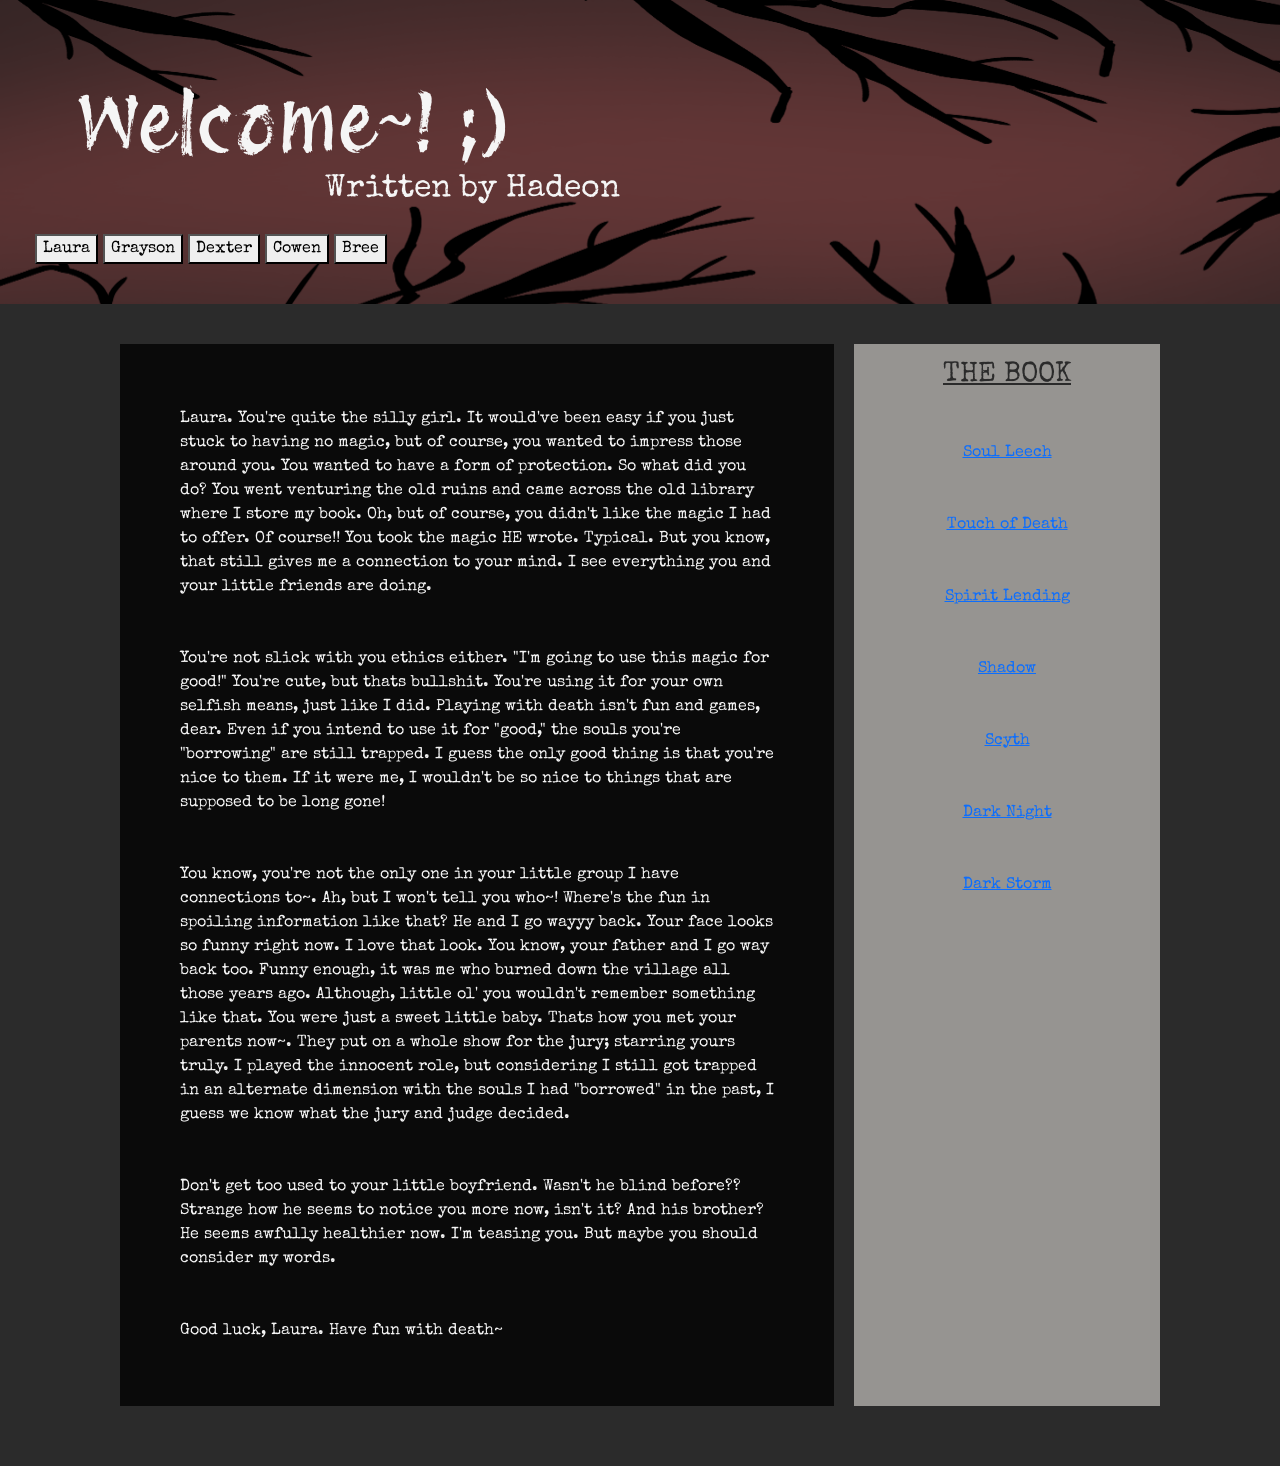
<file: index.html>
<!doctype html>
<html lang="en">
<head>
	<meta charset="utf-8">
	<title>THe sStArtT</title>
	<link rel="preconnect" href="https://fonts.googleapis.com">
	<link rel="preconnect" href="https://fonts.gstatic.com" crossorigin>
	<link href="https://fonts.googleapis.com/css2?family=Protest+Revolution&family=Special+Elite&family=Yuyu&display=swap" rel="stylesheet">
	<link href="https://cdn.jsdelivr.net/npm/bootstrap@5.3.8/dist/css/bootstrap.min.css" rel="stylesheet">
	<link rel="stylesheet" href="./assets/css/styles.css">
</head>
<body>

	
	<div class="header">
		<div class="section">
			<h1>Welcome~! ;)</h1>
			<h2>Written by Hadeon</h2>
			<div class="nav">
			<button class="button">Laura</button>
			<button class="button">Grayson</button>
			<button class="button">Dexter</button>
			<button class="button">Cowen</button>
			<button class="button">Bree</button>
			</div>
		</div>
	</div>

	<div class="section">
		<div class="row">
			<div class="col-1"> </div>
			<div class="col-7">
				<p>Laura. You're quite the silly girl. It would've been easy if you just stuck to having no magic, but of course, you wanted to impress those around you. You wanted to have a form of protection. So what did you do? You went venturing the old ruins and came across the old library where I store my book. Oh, but of course, you didn't like the magic I had to offer. Of course!! You took the magic HE wrote. Typical. But you know, that still gives me a connection to your mind. I see everything you and your little friends are doing.</p>
				<p>You're not slick with you ethics either. "I'm going to use this magic for good!" You're cute, but thats bullshit. You're using it for your own selfish means, just like I did. Playing with death isn't fun and games, dear. Even if you intend to use it for "good," the souls you're "borrowing" are still trapped. I guess the only good thing is that you're nice to them. If it were me, I wouldn't be so nice to things that are supposed to be long gone!</p>
				<p>You know, you're not the only one in your little group I have connections to~. Ah, but I won't tell you who~! Where's the fun in spoiling information like that? He and I go wayyy back. Your face looks so funny right now. I love that look. You know, your father and I go way back too. Funny enough, it was me who burned down the village all those years ago. Although, little ol' you wouldn't remember something like that. You were just a sweet little baby. Thats how you met your parents now~. They put on a whole show for the jury; starring yours truly. I played the innocent role, but considering I still got trapped in an alternate dimension with the souls I had "borrowed" in the past, I guess we know what the jury and judge decided.</p>
				<p>Don't get too used to your little boyfriend. Wasn't he blind before?? Strange how he seems to notice you more now, isn't it? And his brother? He seems awfully healthier now. I'm teasing you. But maybe you should consider my words.</p>
				<p>Good luck, Laura. Have fun with death~</p>
			</div>
		
			<div class="col-3">
				<h3>THE BOOK</h3>
				<p><a href="">Soul Leech</a></p>
				<p><a href="">Touch of Death</p>
				<p><a href="page2.html">Spirit Lending</a></p>
				<p><a href="">Shadow</p>
				<p><a href="">Scyth</p>
				<p><a href="">Dark Night</p>
				<p><a href="">Dark Storm</p>
			</div>
		</div>
	</div>
	<script src="./assets/js/main.js"></script>
</body>
</html>
</file>
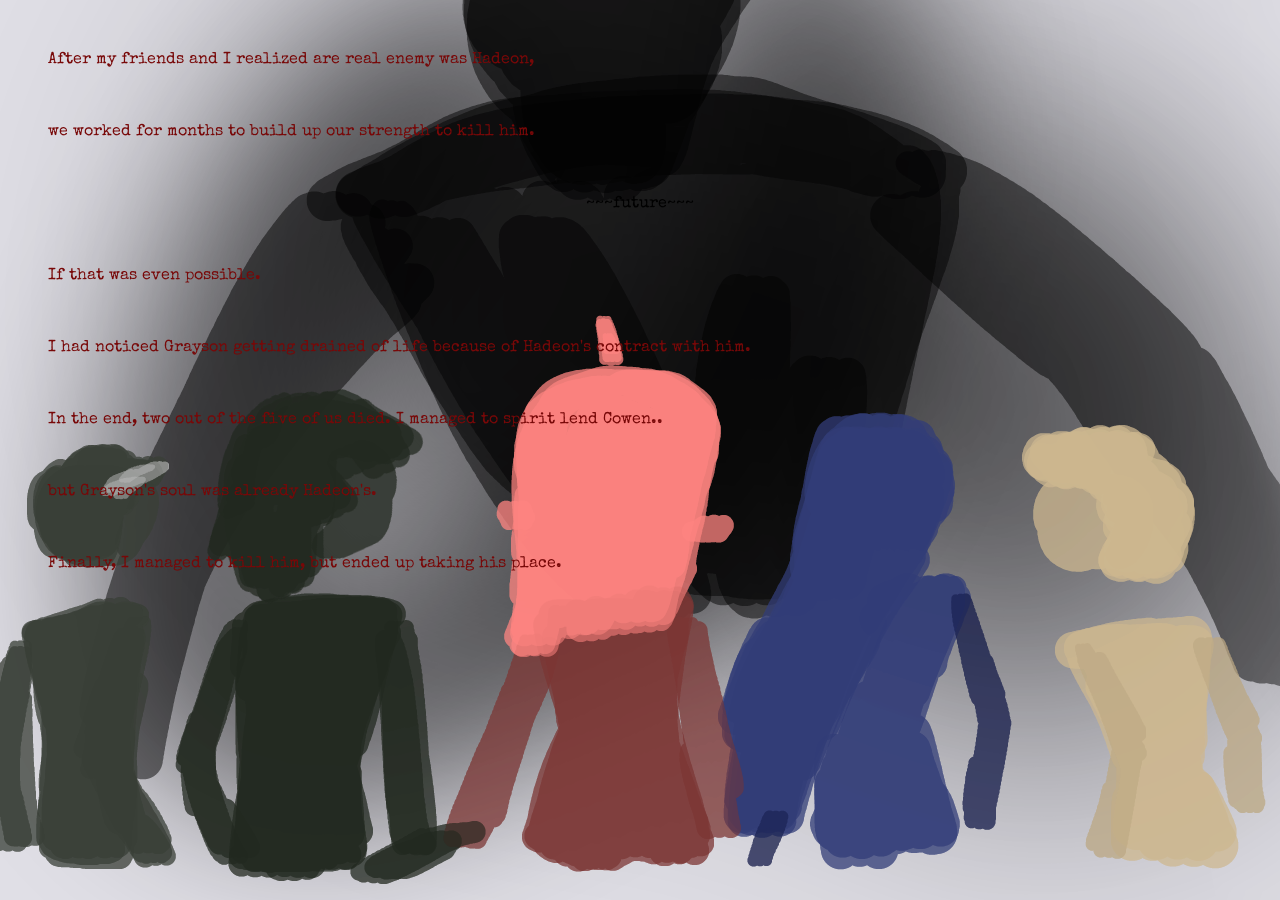
<file: page2.html>
<!doctype html>
<html lang="en">
<head>
	<meta charset="utf-8">
	<title>Consequences</title>
	<link rel="preconnect" href="https://fonts.googleapis.com">
	<link rel="preconnect" href="https://fonts.gstatic.com" crossorigin>
	<link href="https://fonts.googleapis.com/css2?family=Protest+Revolution&family=Special+Elite&family=Yuyu&display=swap" rel="stylesheet">
	<link href="https://cdn.jsdelivr.net/npm/bootstrap@5.3.8/dist/css/bootstrap.min.css" rel="stylesheet">
	<link rel="stylesheet" href="./assets/css/styles.css">
</head>

<body class="p2">
    <p>After my friends and I realized are real enemy was Hadeon,</p>
	<p>we worked for months to build up our strength to kill him.</p>
	<p style="text-align: center;"><a href="page3.html">~~~future~~~</a></p>
	<p>If that was even possible.</p>
	<p>I had noticed Grayson getting drained of life because of Hadeon's contract with him.</p>
	<p>In the end, two out of the five of us died. I managed to spirit lend Cowen..</p>
	<P>but Grayson's soul was already Hadeon's.</P>
	<p>Finally, I managed to kill him, but ended up taking his place.</p>

    <script src="./assets/js/main.js"></script>
</body>
</html>
</file>
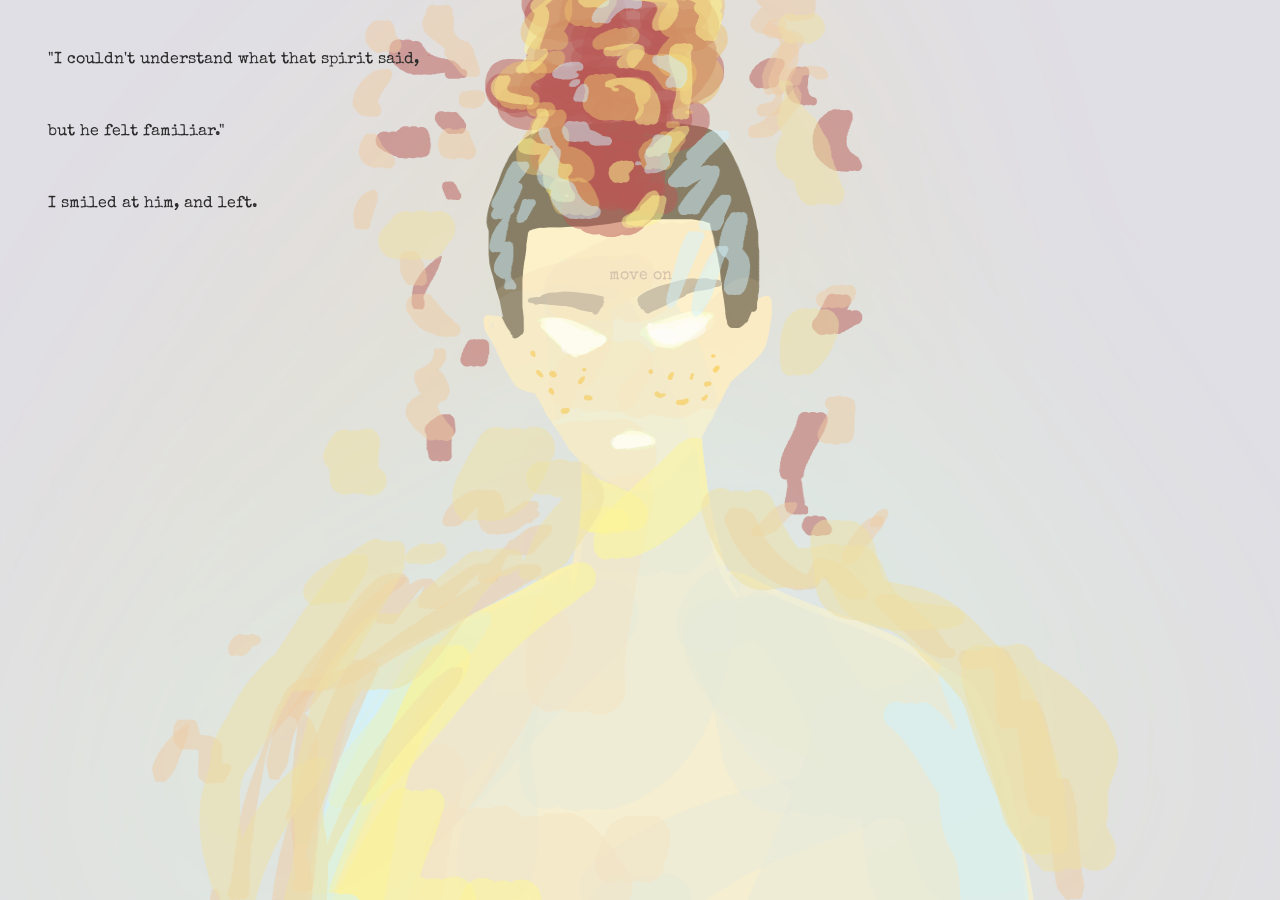
<file: page3.5-aware.html>
<!doctype html>
<html lang="en">
<head>
	<meta charset="utf-8">
	<title>The Spirit</title>
	<link rel="preconnect" href="https://fonts.googleapis.com">
	<link rel="preconnect" href="https://fonts.gstatic.com" crossorigin>
	<link href="https://fonts.googleapis.com/css2?family=Protest+Revolution&family=Special+Elite&family=Yuyu&display=swap" rel="stylesheet">
	<link href="https://cdn.jsdelivr.net/npm/bootstrap@5.3.8/dist/css/bootstrap.min.css" rel="stylesheet">
	<link rel="stylesheet" href="./assets/css/styles.css">
</head>

<body class="page3a">
    <p>"I couldn't understand what that spirit said,</p>
	<p>but he felt familiar."</p>
	<p>I smiled at him, and left.</p>
    <p style="text-align: center;"><a href="page5-aware.html">move on</a></p>


    <script src="./assets/js/main.js"></script>
</body>
</html>
</file>
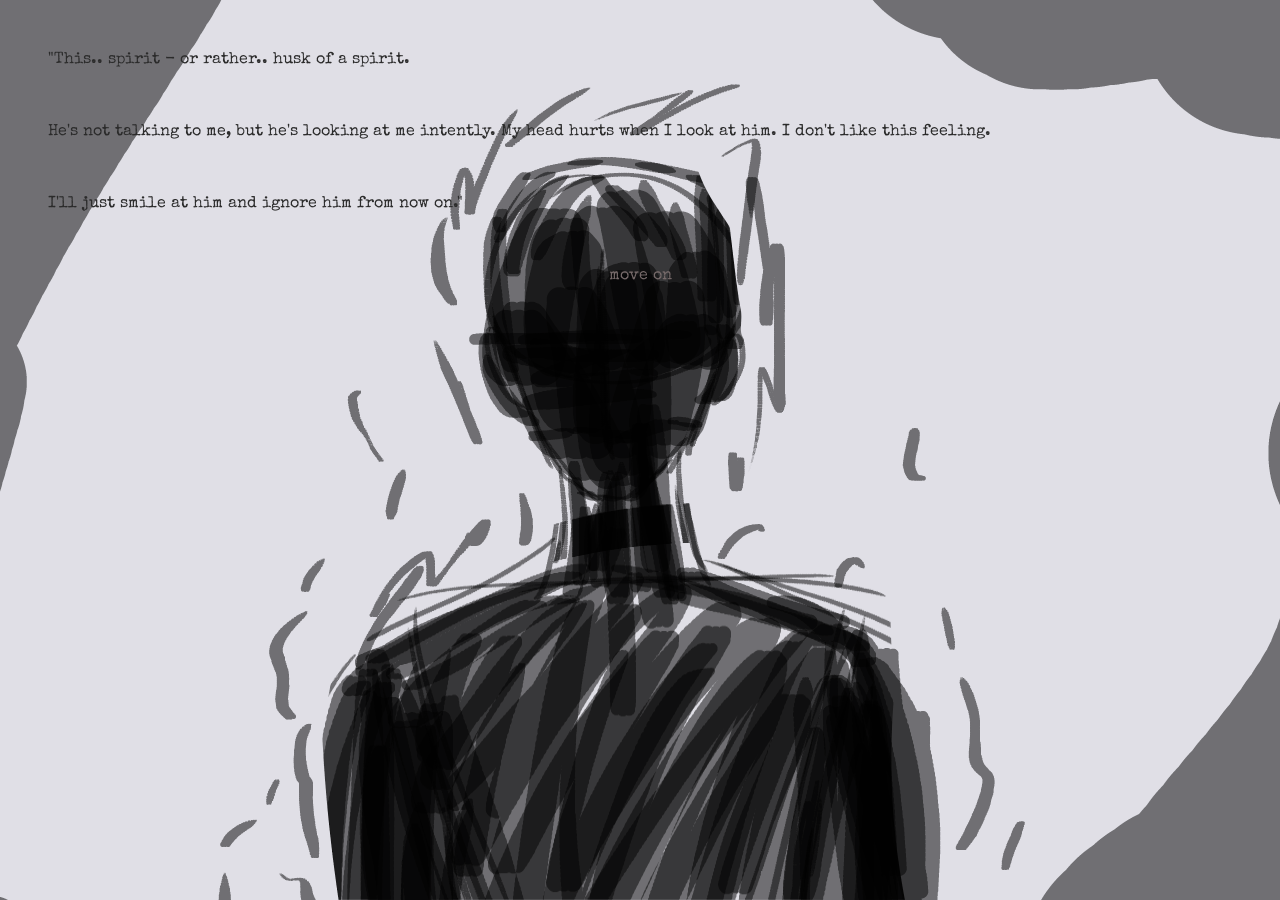
<file: page3.5-lost.html>
<!doctype html>
<html lang="en">
<head>
	<meta charset="utf-8">
	<title>The Husk</title>
	<link rel="preconnect" href="https://fonts.googleapis.com">
	<link rel="preconnect" href="https://fonts.gstatic.com" crossorigin>
	<link href="https://fonts.googleapis.com/css2?family=Protest+Revolution&family=Special+Elite&family=Yuyu&display=swap" rel="stylesheet">
	<link href="https://cdn.jsdelivr.net/npm/bootstrap@5.3.8/dist/css/bootstrap.min.css" rel="stylesheet">
	<link rel="stylesheet" href="./assets/css/styles.css">
</head>

<body class="page3l">
    <p>"This.. spirit - or rather.. husk of a spirit.</p>
	<p>He's not talking to me, but he's looking at me intently. My head hurts when I look at him. I don't like this feeling.</p>
	<p>I'll just smile at him and ignore him from now on."</p>
    <p style="text-align: center;"><a href="page4-lost.html">move on</a></p>


    <script src="./assets/js/main.js"></script>
</body>
</html>
</file>
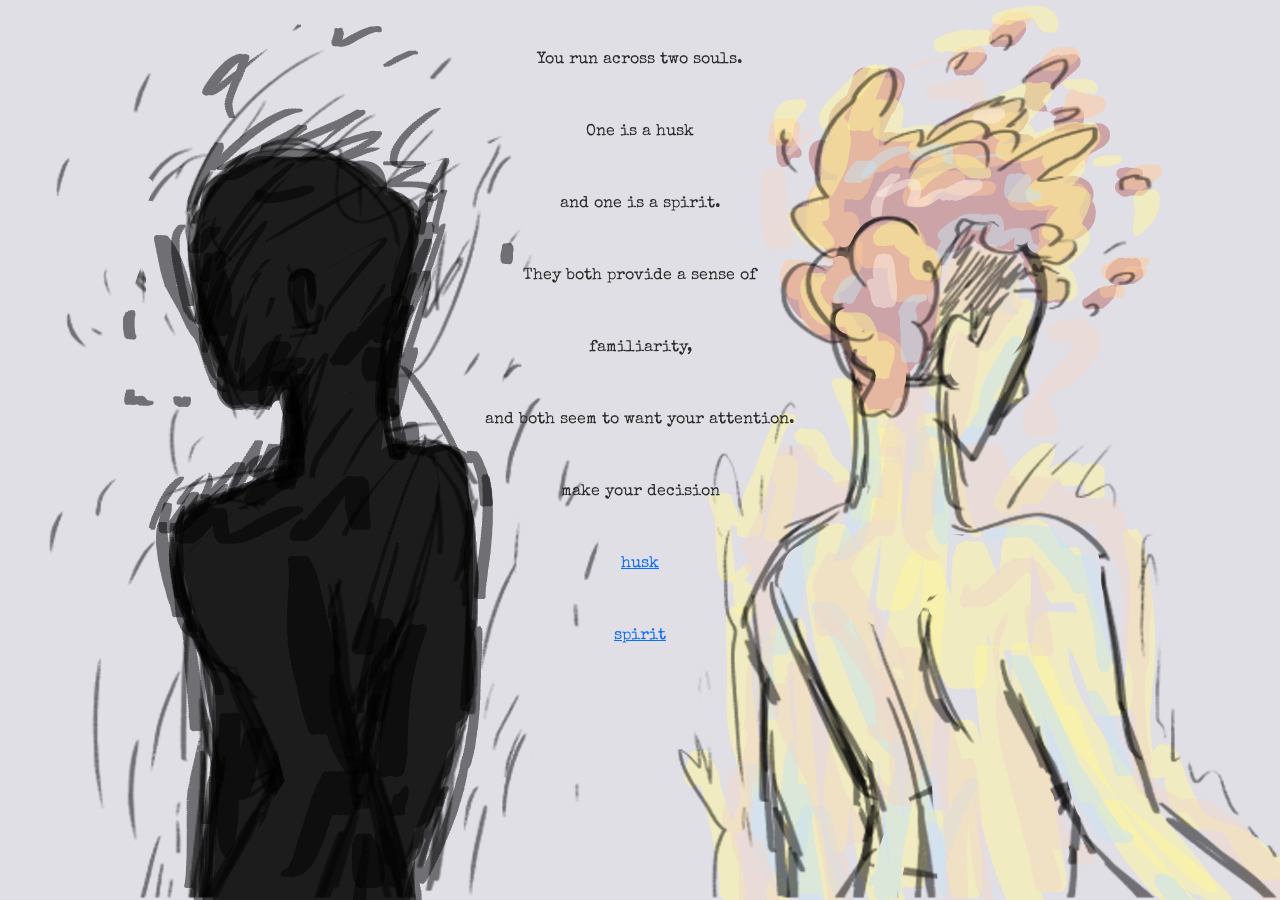
<file: page3.html>
<!doctype html>
<html lang="en">
<head>
	<meta charset="utf-8">
	<title>Friends??</title>
	<link rel="preconnect" href="https://fonts.googleapis.com">
	<link rel="preconnect" href="https://fonts.gstatic.com" crossorigin>
	<link href="https://fonts.googleapis.com/css2?family=Protest+Revolution&family=Special+Elite&family=Yuyu&display=swap" rel="stylesheet">
	<link href="https://cdn.jsdelivr.net/npm/bootstrap@5.3.8/dist/css/bootstrap.min.css" rel="stylesheet">
	<link rel="stylesheet" href="./assets/css/styles.css">
</head>

<body class="page3">
    <p>You run across two souls.</p>
	<p>One is a husk</p>
	<p>and one is a spirit.</p>
	<p>They both provide a sense of</p>
	<p>familiarity,</p>
	<p>and both seem to want your attention.</p>
    <p>make your decision</p>
    <p style="text-align: center;"><a href="page3.5-lost.html">husk</a></p>
    <p style="text-align: center;"><a href="page3.5-aware.html">spirit</a></p>

    <script src="./assets/js/main.js"></script>
</body>
</html>
</file>
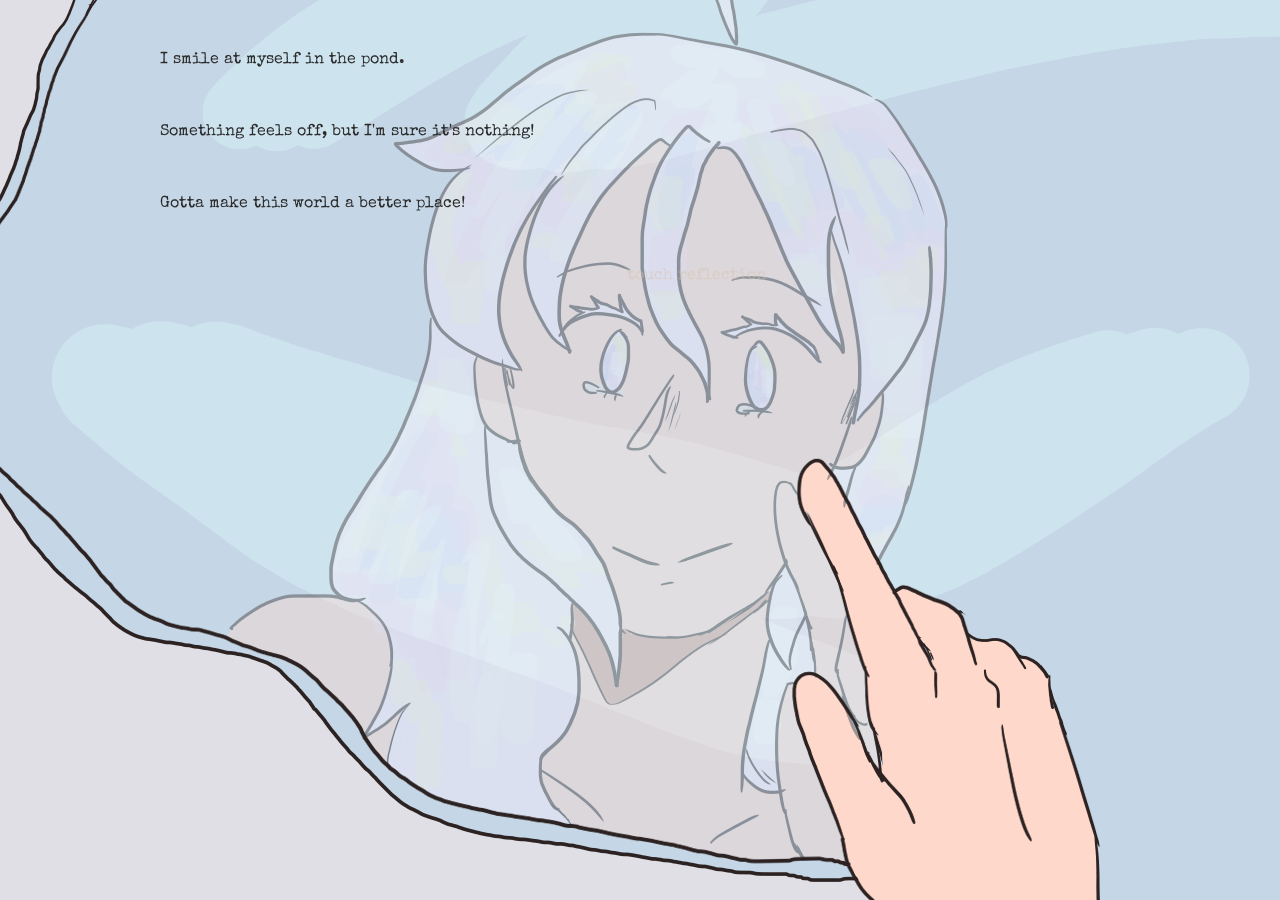
<file: page4-lost.html>
<!doctype html>
<html lang="en">
<head>
	<meta charset="utf-8">
	<title>Lost Soul</title>
	<link rel="preconnect" href="https://fonts.googleapis.com">
	<link rel="preconnect" href="https://fonts.gstatic.com" crossorigin>
	<link href="https://fonts.googleapis.com/css2?family=Protest+Revolution&family=Special+Elite&family=Yuyu&display=swap" rel="stylesheet">
	<link href="https://cdn.jsdelivr.net/npm/bootstrap@5.3.8/dist/css/bootstrap.min.css" rel="stylesheet">
	<link rel="stylesheet" href="./assets/css/styles.css">
</head>

<body class="page4">
	<p>I smile at myself in the pond.</p>
	<p>Something feels off, but I'm sure it's nothing!</p>
	<p>Gotta make this world a better place!</p>
    <p style="text-align: center;"><a href="page4.5-bree.html">touch reflection</a></p>


    <script src="./assets/js/main.js"></script>
</body>
</html>
</file>
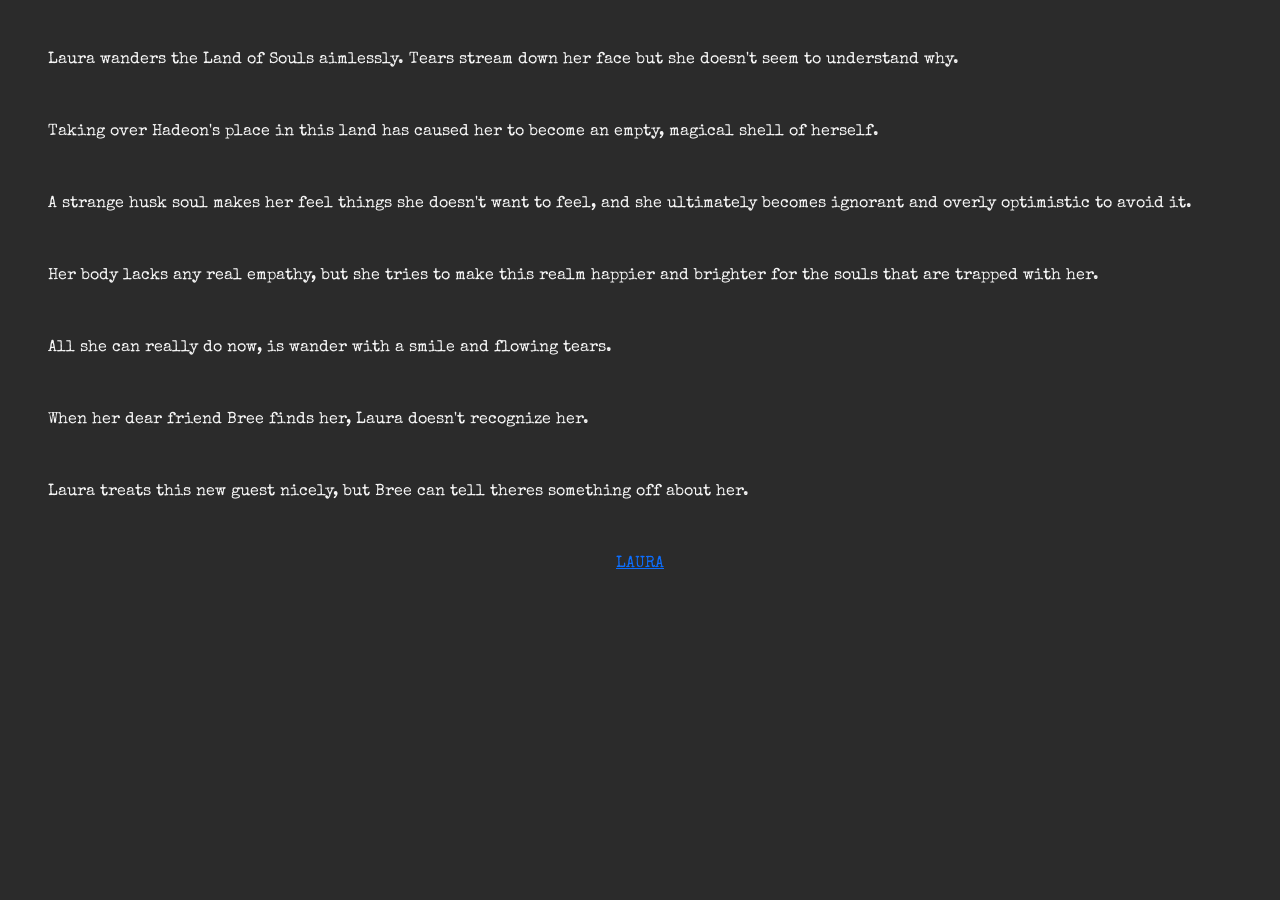
<file: page4.5-bree.html>
<!doctype html>
<html lang="en">
<head>
	<meta charset="utf-8">
	<title>Laura</title>
	<link rel="preconnect" href="https://fonts.googleapis.com">
	<link rel="preconnect" href="https://fonts.gstatic.com" crossorigin>
	<link href="https://fonts.googleapis.com/css2?family=Protest+Revolution&family=Special+Elite&family=Yuyu&display=swap" rel="stylesheet">
	<link href="https://cdn.jsdelivr.net/npm/bootstrap@5.3.8/dist/css/bootstrap.min.css" rel="stylesheet">
	<link rel="stylesheet" href="./assets/css/styles.css">
</head>

<body class="alt">
    <p>Laura wanders the Land of Souls aimlessly. Tears stream down her face but she doesn't seem to understand why.</p>
	<p>Taking over Hadeon's place in this land has caused her to become an empty, magical shell of herself.</p>
	<p>A strange husk soul makes her feel things she doesn't want to feel, and she ultimately becomes ignorant and overly optimistic to avoid it.</p>
	<p>Her body lacks any real empathy, but she tries to make this realm happier and brighter for the souls that are trapped with her.</p>
	<p>All she can really do now, is wander with a smile and flowing tears.</p>
	<P>When her dear friend Bree finds her, Laura doesn't recognize her.</P>
	<p>Laura treats this new guest nicely, but Bree can tell theres something off about her.</P>
    <p style="text-align: center;"><a href="page6-lost.html">LAURA</a></p>


    <script src="./assets/js/main.js"></script>
</body>
</html>
</file>
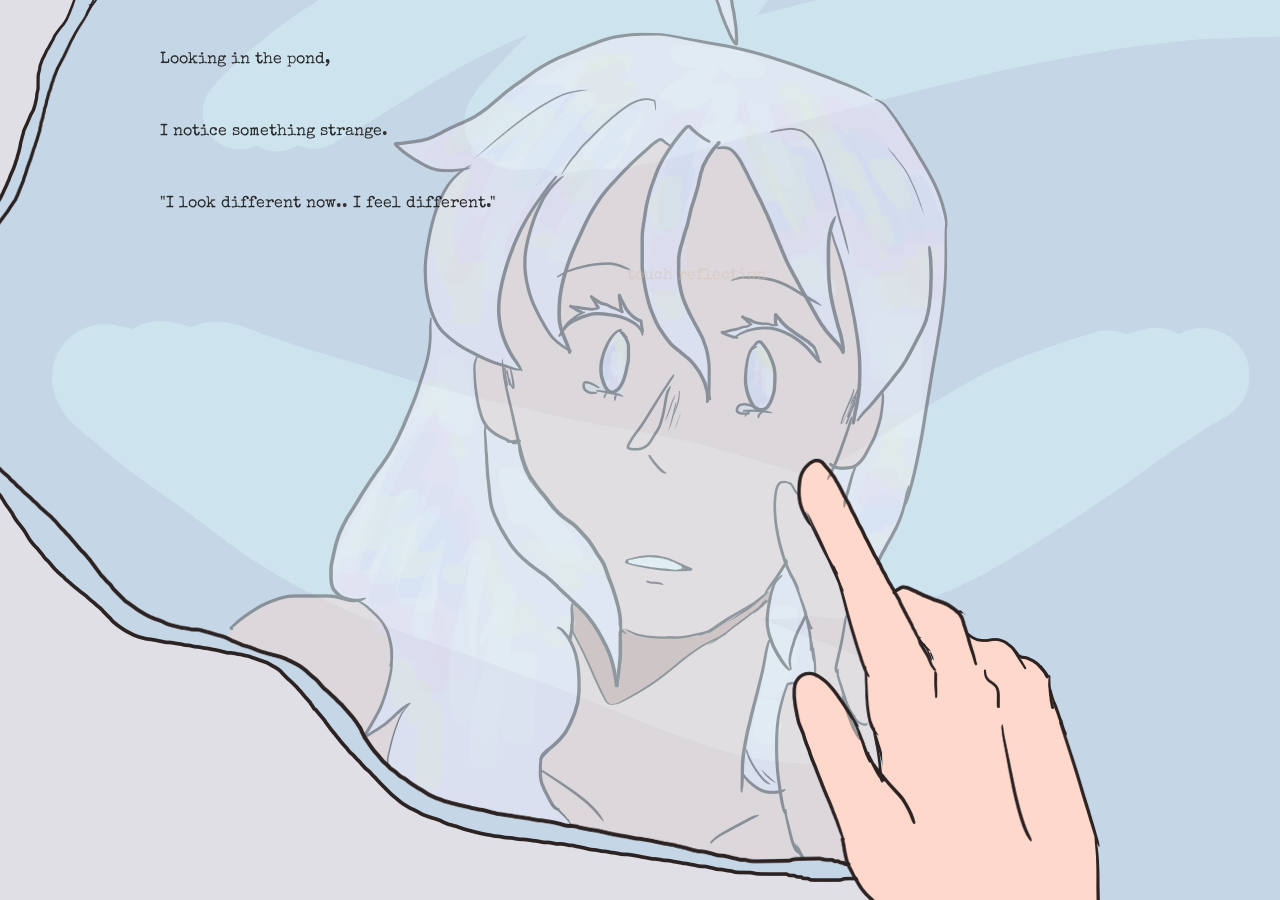
<file: page5-aware.html>
<!doctype html>
<html lang="en">
<head>
	<meta charset="utf-8">
	<title>Conscious Soul</title>
	<link rel="preconnect" href="https://fonts.googleapis.com">
	<link rel="preconnect" href="https://fonts.gstatic.com" crossorigin>
	<link href="https://fonts.googleapis.com/css2?family=Protest+Revolution&family=Special+Elite&family=Yuyu&display=swap" rel="stylesheet">
	<link href="https://cdn.jsdelivr.net/npm/bootstrap@5.3.8/dist/css/bootstrap.min.css" rel="stylesheet">
	<link rel="stylesheet" href="./assets/css/styles.css">
</head>

<body class="page5">
	<p>Looking in the pond,</p>
	<p>I notice something strange.</p>
    <p>"I look different now.. I feel different."</p>
    <p style="text-align: center;"><a href="page5.5-bree.html">touch reflection</a></p>


    <script src="./assets/js/main.js"></script>
</body>
</html>
</file>
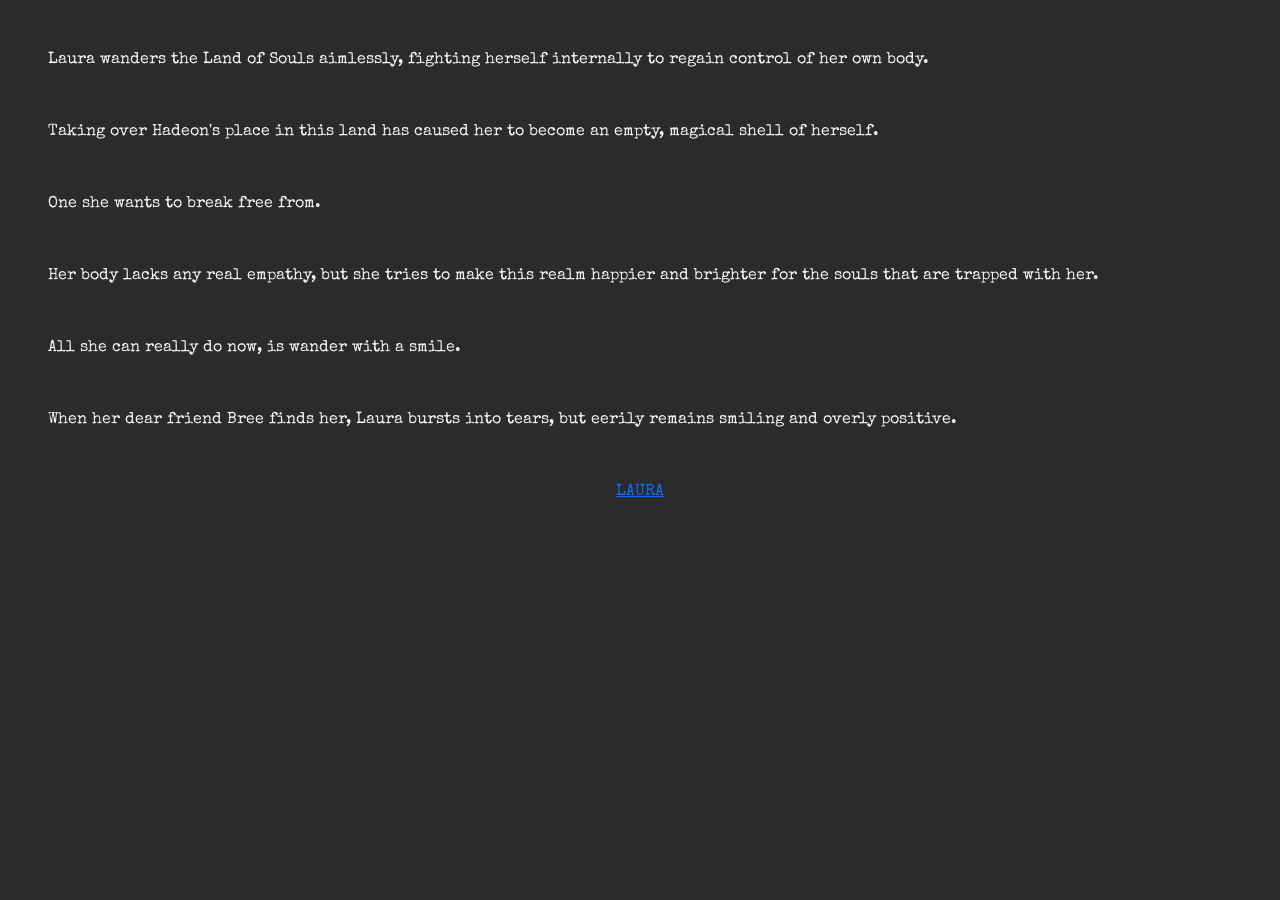
<file: page5.5-bree.html>
<!doctype html>
<html lang="en">
<head>
	<meta charset="utf-8">
	<title>Laura</title>
	<link rel="preconnect" href="https://fonts.googleapis.com">
	<link rel="preconnect" href="https://fonts.gstatic.com" crossorigin>
	<link href="https://fonts.googleapis.com/css2?family=Protest+Revolution&family=Special+Elite&family=Yuyu&display=swap" rel="stylesheet">
	<link href="https://cdn.jsdelivr.net/npm/bootstrap@5.3.8/dist/css/bootstrap.min.css" rel="stylesheet">
	<link rel="stylesheet" href="./assets/css/styles.css">
</head>

<body class="alt">
    <p>Laura wanders the Land of Souls aimlessly, fighting herself internally to regain control of her own body.</p>
	<p>Taking over Hadeon's place in this land has caused her to become an empty, magical shell of herself.</p>
	<p>One she wants to break free from.</p>
	<p>Her body lacks any real empathy, but she tries to make this realm happier and brighter for the souls that are trapped with her.</p>
	<p>All she can really do now, is wander with a smile.</p>
	<P>When her dear friend Bree finds her, Laura bursts into tears, but eerily remains smiling and overly positive.</P>
    <p style="text-align: center;"><a href="page7-aware.html">LAURA</a></p>


    <script src="./assets/js/main.js"></script>
</body>
</html>
</file>
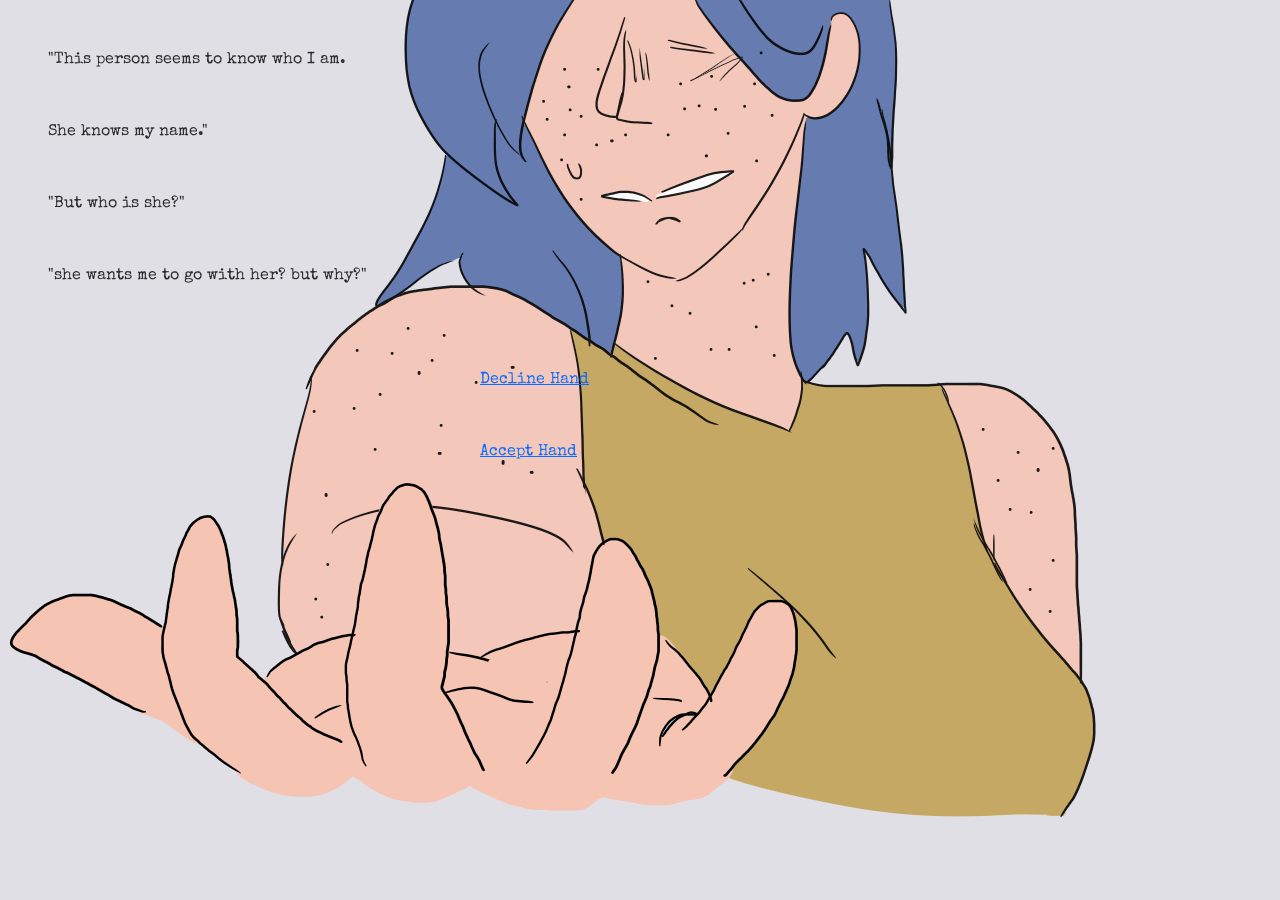
<file: page6-lost.html>
<!doctype html>
<html lang="en">
<head>
	<meta charset="utf-8">
	<title>Old Friend</title>
	<link rel="preconnect" href="https://fonts.googleapis.com">
	<link rel="preconnect" href="https://fonts.gstatic.com" crossorigin>
	<link href="https://fonts.googleapis.com/css2?family=Protest+Revolution&family=Special+Elite&family=Yuyu&display=swap" rel="stylesheet">
	<link href="https://cdn.jsdelivr.net/npm/bootstrap@5.3.8/dist/css/bootstrap.min.css" rel="stylesheet">
	<link rel="stylesheet" href="./assets/css/styles.css">
</head>

<body class="pg6">
    <p>"This person seems to know who I am.</p>
	<p>She knows my name."</p>
    <p>"But who is she?"</p>
    <p>"she wants me to go with her? but why?"</p>
	<p style="margin-left: 30rem; margin-top: 5rem;"><a href="final.html">Decline Hand</a></p>
	<p style="margin-left: 30rem;"><a href="final.html">Accept Hand</a></p>


    <script src="./assets/js/main.js"></script>
</body>
</html>
</file>
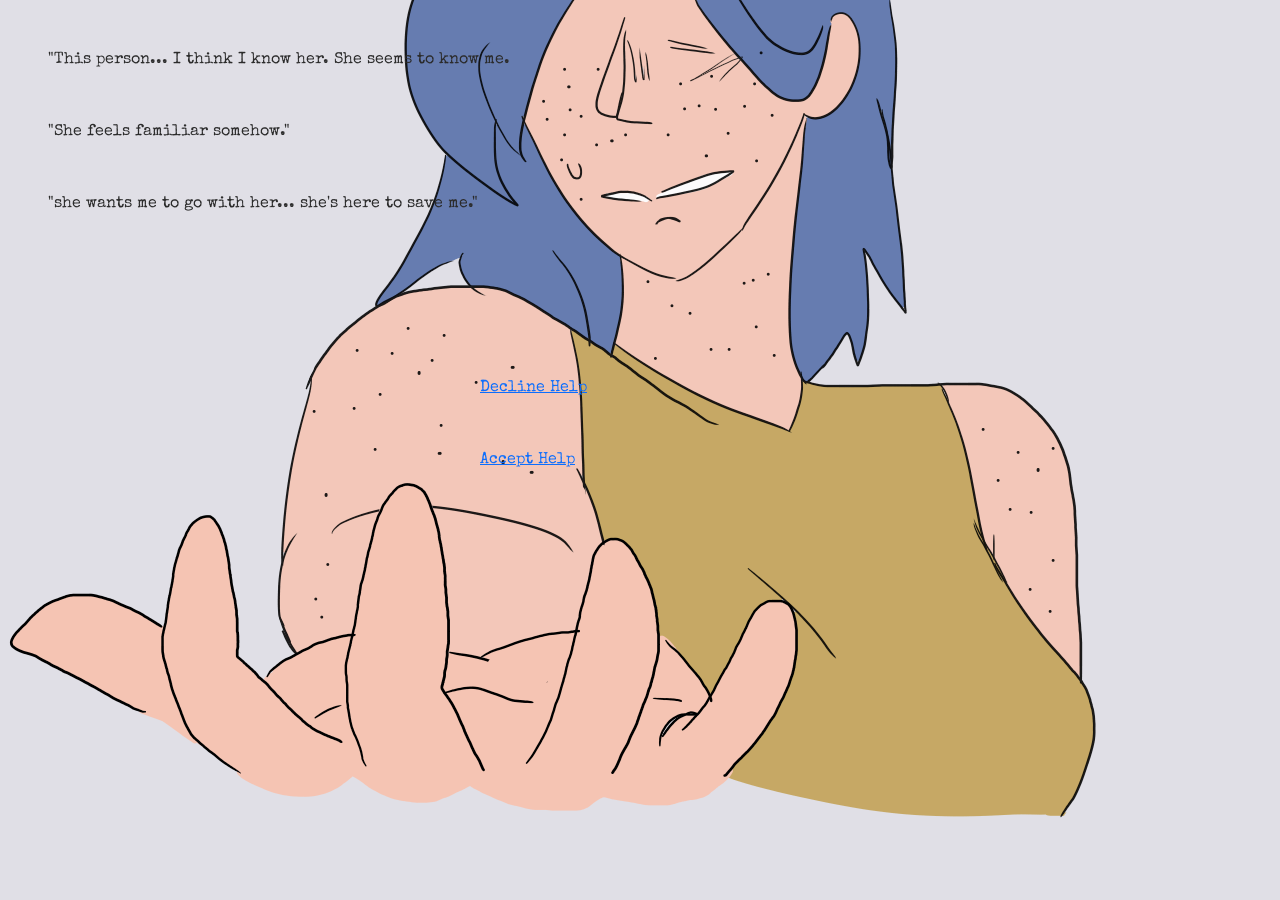
<file: page7-aware.html>
<!doctype html>
<html lang="en">
<head>
	<meta charset="utf-8">
	<title>Old Friend</title>
	<link rel="preconnect" href="https://fonts.googleapis.com">
	<link rel="preconnect" href="https://fonts.gstatic.com" crossorigin>
	<link href="https://fonts.googleapis.com/css2?family=Protest+Revolution&family=Special+Elite&family=Yuyu&display=swap" rel="stylesheet">
	<link href="https://cdn.jsdelivr.net/npm/bootstrap@5.3.8/dist/css/bootstrap.min.css" rel="stylesheet">
	<link rel="stylesheet" href="./assets/css/styles.css">
</head>

<body class="pg7">
    <p>"This person... I think I know her. She seems to know me.</p>
    <p>"She feels familiar somehow."</p>
    <p>"she wants me to go with her... she's here to save me."</p>
	<p style="margin-left: 30rem; margin-top: 10rem;"><a href="final.html">Decline Help</a></p>
	<p style="margin-left: 30rem;"><a href="final.html">Accept Help</a></p>


    <script src="./assets/js/main.js"></script>
</body>
</html>
</file>
<file: assets/css/styles.css>
/* styles.css */

body {
	background-color: rgb(43, 43, 43);
	font-family: "Special Elite", system-ui;
	color: whitesmoke;
	overflow-x: hidden;
}
p {
	margin: 3rem;
}

h1 {
	font-family: "Protest Revolution", sans-serif;
	font-size: 5rem;
	color: whitesmoke;
	margin-top: 50px;
	margin-left: 50px;
	margin-bottom: -20px;
	margin-right: 50px;
}

h2 {
	margin-left: 300px;
	margin-top: 20px;
}

section {
	max-height: 50px;
	margin: 0px;
}

div {
	padding: 15px;
	margin: 10px;
	align-content: baseline;
}

.col-7 {
	background-color: rgb(10, 10, 10);
	margin-left: -30px;
}

.col-3 {
	text-align: center;
	color:rgb(43, 43, 43);
	size: 5rem;
	background-color: rgb(150, 148, 145);
}

h3 {
	text-decoration-line: underline;
}

.header {
  padding: 0;
  margin: 0;
  background-image: url(../img/Final1-banner.png);
  background-size: auto;
}

.nav button {
	margin-right: 5px;
}



.p2 {
	color:rgb(120, 8, 8);

	background-color: rgb(224, 223, 230);
	background-image: url("../img/Final1-p2.png");
	background-position-x: center;
	background-position-y: left;
	background-repeat: no-repeat;
}

.p2 a {
	text-decoration: none;
	color:black;
}

.page3 {
	color:rgb(43, 43, 43);
	text-align: center;
	background-color: rgb(224, 223, 230);
	background-image: url("../img/Final1-p3.png");
	background-position-x: center;
	background-position-y: left;
	background-repeat: no-repeat;
}

.page3l {
	color:rgb(43, 43, 43);
	background-color: rgb(224, 223, 230);
	background-image: url("../img/Final1-p3.5L.png");
	background-position-x: center;
	background-position-y: left;
	background-repeat: no-repeat;
}

.page3l a {
	text-decoration: none;
	color:rgb(118, 106, 106);
}

.page3a {
	color:rgb(43, 43, 43);
	background-color: rgb(224, 223, 230);
	background-image: url("../img/Final1-p3.5a.png");
	background-position-x: center;
	background-position-y: left;
	background-repeat: no-repeat;
}

.page3a a {
	text-decoration: none;
	color:rgb(214, 193, 173);
}

.page4 {
	color:rgb(43, 43, 43);
	margin-left: 7rem;
	background-color: rgb(224, 223, 230);
	background-image: url("../img/Final1-p4.png");
	background-position-x: center;
	background-position-y: left;
	background-repeat: no-repeat;
}

.page4 a {
	text-decoration: none;
	color:rgba(214, 193, 173, 0.473);
}

.page5 {
	color:rgb(43, 43, 43);
	margin-left: 7rem;
	background-color: rgb(224, 223, 230);
	background-image: url("../img/Final1-p5.png");
	background-position-x: center;
	background-position-y: left;
	background-repeat: no-repeat;
}

.page5 a {
	text-decoration: none;
	color:rgba(214, 193, 173, 0.473);
}

.pg6 {
	color:rgb(43, 43, 43);
	background-color: rgb(224, 223, 230);
	background-image: url("../img/Final1-p6,7.png");
	background-position-x: center;
	background-position-y: left;
	background-repeat: no-repeat;
}

.pg7 {
	color:rgb(43, 43, 43);
	background-color: rgb(224, 223, 230);
	background-image: url("../img/Final1-p6,7.png");
	background-position-x: center;
	background-position-y: left;
	background-repeat: no-repeat;
}
</file>
